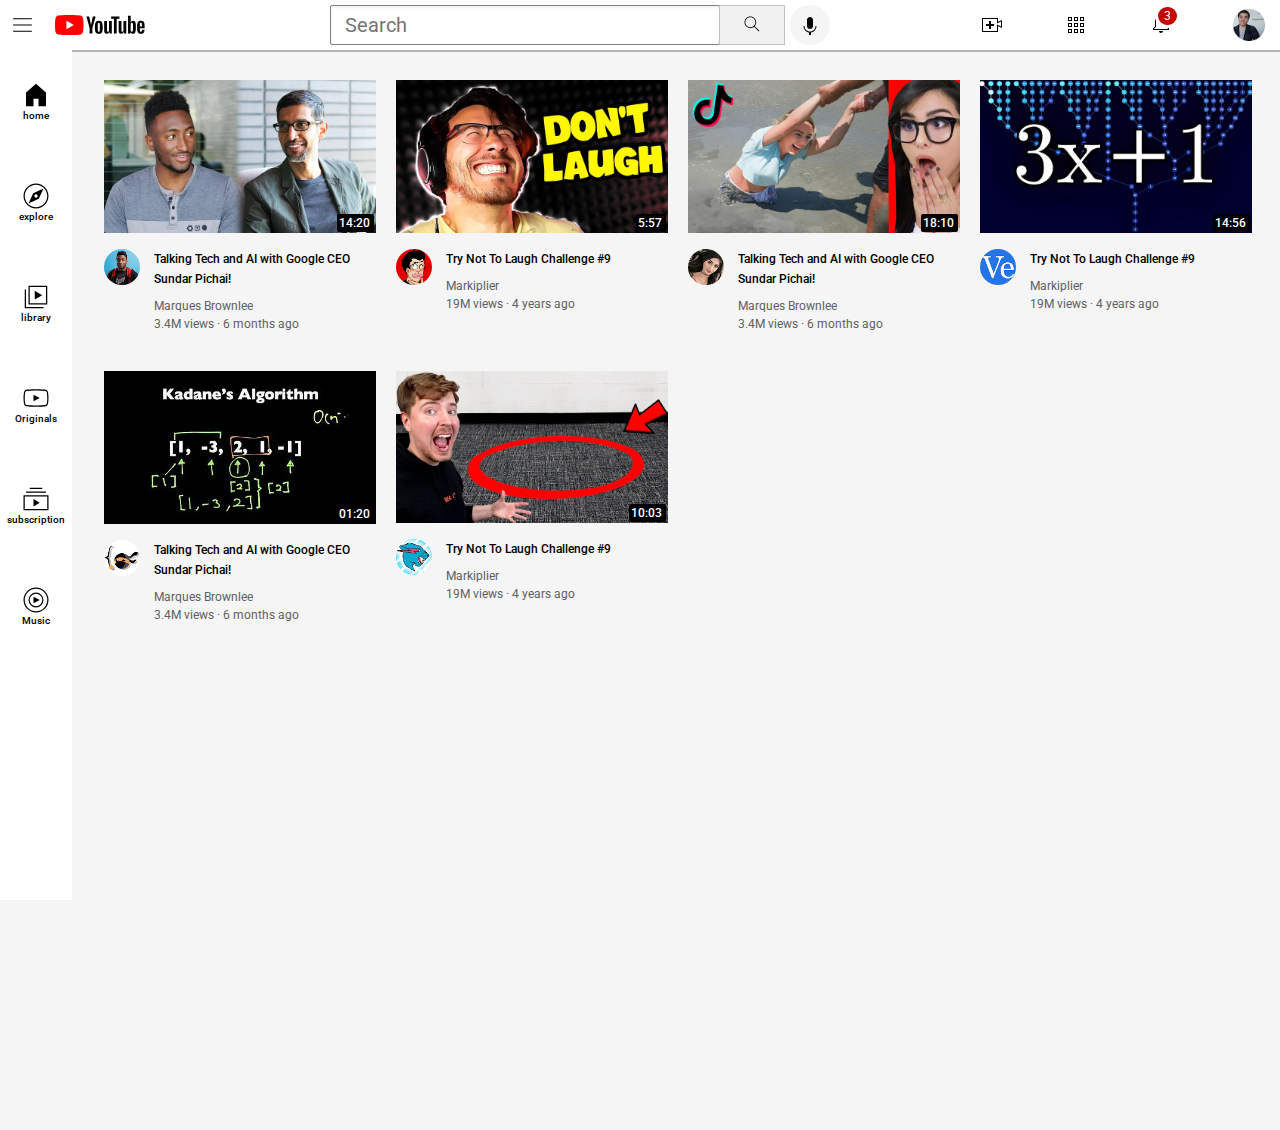
<file: index.html>
<!DOCTYPE html>
<html>

<head>
    <title>YouTube.com Clone</title>

    <link rel="preconnect" href="https://fonts.googleapis.com">
    <link rel="preconnect" href="https://fonts.gstatic.com" crossorigin>
    <link href="https://fonts.googleapis.com/css2?family=Roboto:wght@400;500;700&display=swap" rel="stylesheet">
    <link rel="stylesheet" href="./css/style.css">
    <link rel="stylesheet" href="./css/header.css">
    <link rel="stylesheet" href="./css/sidebar.css">
</head>

<body>

    <!-- HEADER -->

    <div class="header">
        <div class="left-section">
            <img class="menu" src="./icons/hamburger-menu.svg">
            <img class="logo" src="./icons/youtube-logo.svg">
        </div>
        <div class="middle-section">
            <input class="search-bar" type="text" placeholder="Search">
            <button class="search-btn">
                <img src="./icons/search.svg" alt="search" class="search">
            </button>
            <button class="voice-btn">
                <img src="./icons/voice-search-icon.svg" alt="voice search" class="voice">
            </button>
        </div>
        <div class="right-section">
            <img src="./icons/upload.svg" alt="upload" class="upload">
            <img src="./icons/youtube-apps.svg" alt="Apps" class="apps">
            <div class="notification-icon-container">
                <img src="./icons/notifications.svg" alt="notification" class="notification">
                <div class="number-notification">3</div>
            </div>
            <img src="./icons/my-channel.jpeg" alt="channel-name" class="channel-logo">

        </div>
    </div>

    <!-- SIDEBAR MENU -->

    <div class="sidebar">
        <div class="sidebar-link">
            <img src="./sidebar/home.svg" alt="" class="home">
            <div class="home-content">home</div>
        </div>
        <div class="sidebar-link">
            <img src="./sidebar/explore.svg" alt="" class="explore">
            <div class="explore-content">explore</div>
        </div>
        <div class="sidebar-link">
            <img src="./sidebar/library.svg" alt="" class="library">
            <div class="library-content">library</div>
        </div>
        <div class="sidebar-link">
            <img src="./sidebar/originals.svg" alt="" class="originals">
            <div class="originals-content">Originals</div>
        </div>
        <div class="sidebar-link">
            <img src="./sidebar/subscriptions.svg" alt="" class="subscription">
            <div class="subscription-content">subscription</div>
        </div>
        <div class="sidebar-link">
            <img src="./sidebar/youtube-music.svg" alt="" class="music">
            <div class="music-content">Music</div>
        </div>
    </div>



    <!-- VIDEO BOX -->
    <div class="video-grid">
        <div class="video-preview">
            <div class="thumbnail-row">
                <img class="thumbnail" src="./images/thumbnail-1.webp">
                <div class="video-time">14:20</div>
            </div>
            <div class="video-info-grid">
                <div class="channel-picture">
                    <img class="profile-picture" src="./author/channel-1.jpeg">
                </div>
                <div class="video-info">
                    <p class="video-title">
                        Talking Tech and AI with Google CEO Sundar Pichai!
                    </p>
                    <p class="video-author">
                        Marques Brownlee
                    </p>
                    <p class="video-stats">
                        3.4M views &#183; 6 months ago
                    </p>
                </div>
            </div>
        </div>

        <div class="video-preview">
            <div class="thumbnail-row">
                <div class="video-time">5:57</div>
                <img class="thumbnail" src="./images/thumbnail-2.webp">
            </div>
            <div class="video-info-grid">
                <div class="channel-picture">
                    <img class="profile-picture" src="./author/channel-2.jpeg">
                </div>
                <div class="video-info">
                    <p class="video-title">
                        Try Not To Laugh Challenge #9
                    </p>
                    <p class="video-author">
                        Markiplier
                    </p>
                    <p class="video-stats">
                        19M views &#183; 4 years ago
                    </p>
                </div>
            </div>
        </div>
        <div class="video-preview">
            <div class="thumbnail-row">
                <div class="video-time">18:10</div>
                <img class="thumbnail" src="./images/thumbnail-3.webp">
            </div>
            <div class="video-info-grid">
                <div class="channel-picture">
                    <img class="profile-picture" src="./author/channel-3.jpeg">
                </div>
                <div class="video-info">
                    <p class="video-title">
                        Talking Tech and AI with Google CEO Sundar Pichai!
                    </p>
                    <p class="video-author">
                        Marques Brownlee
                    </p>
                    <p class="video-stats">
                        3.4M views &#183; 6 months ago
                    </p>
                </div>
            </div>
        </div>

        <div class="video-preview">
            <div class="thumbnail-row">
                <div class="video-time">14:56</div>
                <img class="thumbnail" src="./images/thumbnail-4.webp">
            </div>
            <div class="video-info-grid">
                <div class="channel-picture">
                    <img class="profile-picture" src="./author/channel-4.jpeg">
                </div>
                <div class="video-info">
                    <p class="video-title">
                        Try Not To Laugh Challenge #9
                    </p>
                    <p class="video-author">
                        Markiplier
                    </p>
                    <p class="video-stats">
                        19M views &#183; 4 years ago
                    </p>
                </div>
            </div>
        </div>
        <div class="video-preview">
            <div class="thumbnail-row">
                <div class="video-time">01:20</div>
                <img class="thumbnail" src="./images/thumbnail-5.webp">
            </div>
            <div class="video-info-grid">
                <div class="channel-picture">
                    <img class="profile-picture" src="./author/channel-5.jpeg">
                </div>
                <div class="video-info">
                    <p class="video-title">
                        Talking Tech and AI with Google CEO Sundar Pichai!
                    </p>
                    <p class="video-author">
                        Marques Brownlee
                    </p>
                    <p class="video-stats">
                        3.4M views &#183; 6 months ago
                    </p>
                </div>
            </div>
        </div>

        <div class="video-preview">
            <div class="thumbnail-row">
                <div class="video-time">10:03</div>
                <img class="thumbnail" src="./images/thumbnail-6.webp">
            </div>
            <div class="video-info-grid">
                <div class="channel-picture">
                    <img class="profile-picture" src="./author/channel-6.jpeg">
                </div>
                <div class="video-info">
                    <p class="video-title">
                        Try Not To Laugh Challenge #9
                    </p>
                    <p class="video-author">
                        Markiplier
                    </p>
                    <p class="video-stats">
                        19M views &#183; 4 years ago
                    </p>
                </div>
            </div>
        </div>
    </div>
</body>

</html>
</file>
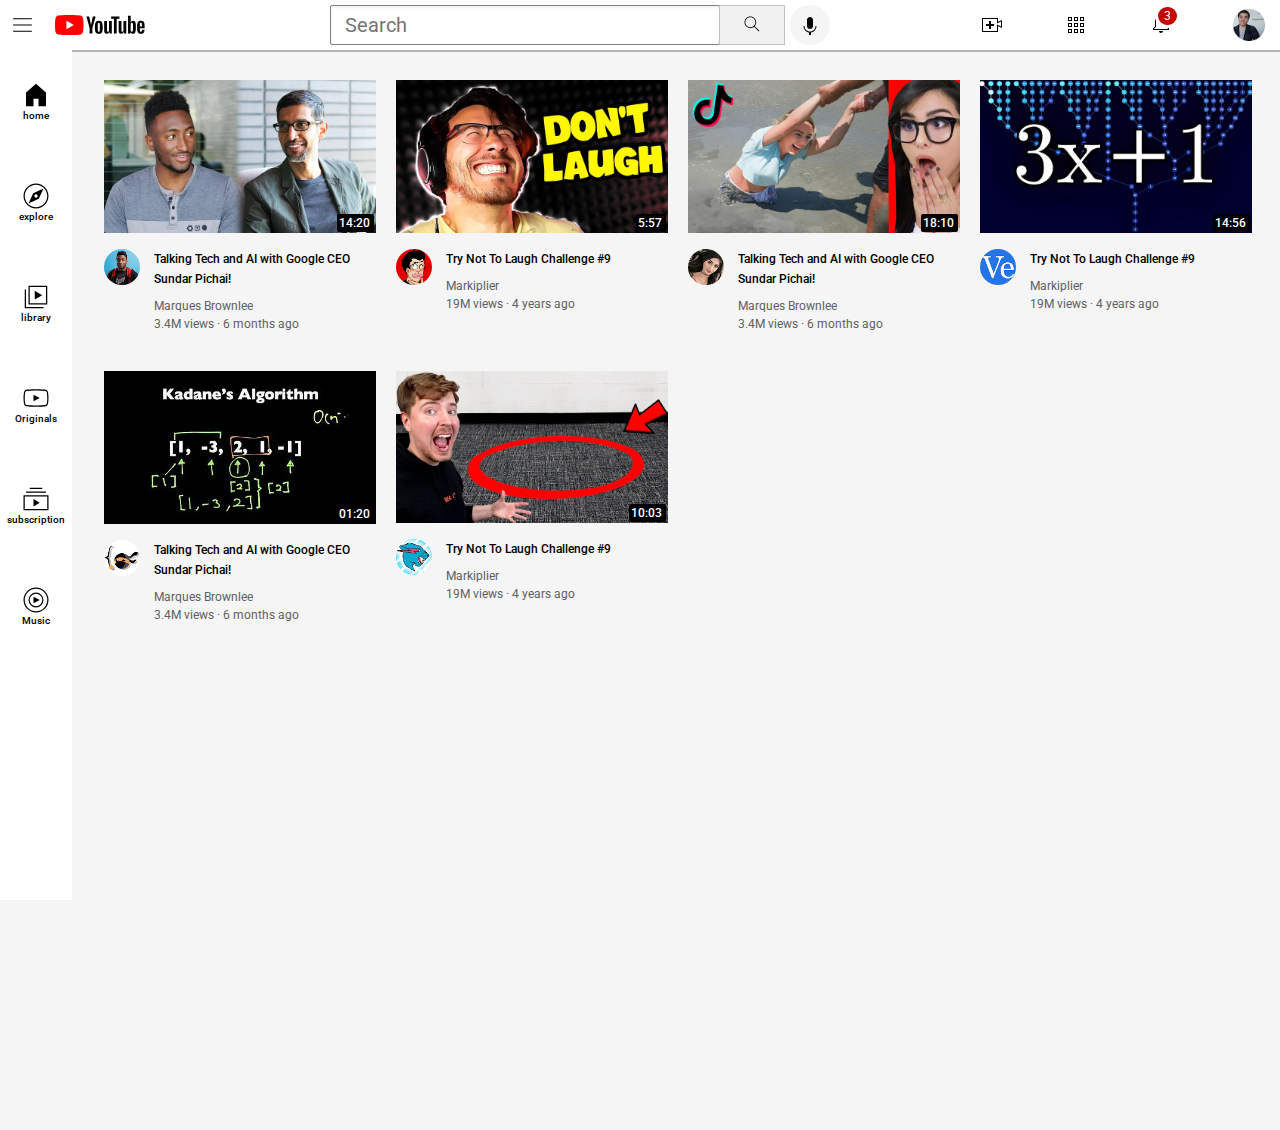
<file: youtube.html>
<!DOCTYPE html>
<html>

<head>
    <title>YouTube.com Clone</title>

    <link rel="preconnect" href="https://fonts.googleapis.com">
    <link rel="preconnect" href="https://fonts.gstatic.com" crossorigin>
    <link href="https://fonts.googleapis.com/css2?family=Roboto:wght@400;500;700&display=swap" rel="stylesheet">
    <link rel="stylesheet" href="\css\style.css">
    <link rel="stylesheet" href="\css\header.css">
    <link rel="stylesheet" href="\css\sidebar.css">
</head>

<body>

    <!-- HEADER -->

    <div class="header">
        <div class="left-section">
            <img class="menu" src="\icons\hamburger-menu.svg">
            <img class="logo" src="\icons\youtube-logo.svg">
        </div>
        <div class="middle-section">
            <input class="search-bar" type="text" placeholder="Search">
            <button class="search-btn">
                <img src="\icons\search.svg" alt="search" class="search">
            </button>
            <button class="voice-btn">
                <img src="\icons\voice-search-icon.svg" alt="voice search" class="voice">
            </button>
        </div>
        <div class="right-section">
            <img src="\icons\upload.svg" alt="upload" class="upload">
            <img src="\icons\youtube-apps.svg" alt="Apps" class="apps">
            <div class="notification-icon-container">
                <img src="\icons\notifications.svg" alt="notification" class="notification">
                <div class="number-notification">3</div>
            </div>
            <img src="\icons\my-channel.jpeg" alt="channel-name" class="channel-logo">

        </div>
    </div>

    <!-- SIDEBAR MENU -->

    <div class="sidebar">
        <div class="sidebar-link">
            <img src="\sidebar\home.svg" alt="" class="home">
            <div class="home-content">home</div>
        </div>
        <div class="sidebar-link">
            <img src="\sidebar\explore.svg" alt="" class="explore">
            <div class="explore-content">explore</div>
        </div>
        <div class="sidebar-link">
            <img src="\sidebar\library.svg" alt="" class="library">
            <div class="library-content">library</div>
        </div>
        <div class="sidebar-link">
            <img src="\sidebar\originals.svg" alt="" class="originals">
            <div class="originals-content">Originals</div>
        </div>
        <div class="sidebar-link">
            <img src="\sidebar\subscriptions.svg" alt="" class="subscription">
            <div class="subscription-content">subscription</div>
        </div>
        <div class="sidebar-link">
            <img src="\sidebar\youtube-music.svg" alt="" class="music">
            <div class="music-content">Music</div>
        </div>
    </div>



    <!-- VIDEO BOX -->
    <div class="video-grid">
        <div class="video-preview">
            <div class="thumbnail-row">
                <img class="thumbnail" src="/images/thumbnail-1.webp">
                <div class="video-time">14:20</div>
            </div>
            <div class="video-info-grid">
                <div class="channel-picture">
                    <img class="profile-picture" src="/author/channel-1.jpeg">
                </div>
                <div class="video-info">
                    <p class="video-title">
                        Talking Tech and AI with Google CEO Sundar Pichai!
                    </p>
                    <p class="video-author">
                        Marques Brownlee
                    </p>
                    <p class="video-stats">
                        3.4M views &#183; 6 months ago
                    </p>
                </div>
            </div>
        </div>

        <div class="video-preview">
            <div class="thumbnail-row">
                <div class="video-time">5:57</div>
                <img class="thumbnail" src="/images/thumbnail-2.webp">
            </div>
            <div class="video-info-grid">
                <div class="channel-picture">
                    <img class="profile-picture" src="/author/channel-2.jpeg">
                </div>
                <div class="video-info">
                    <p class="video-title">
                        Try Not To Laugh Challenge #9
                    </p>
                    <p class="video-author">
                        Markiplier
                    </p>
                    <p class="video-stats">
                        19M views &#183; 4 years ago
                    </p>
                </div>
            </div>
        </div>
        <div class="video-preview">
            <div class="thumbnail-row">
                <div class="video-time">18:10</div>
                <img class="thumbnail" src="/images/thumbnail-3.webp">
            </div>
            <div class="video-info-grid">
                <div class="channel-picture">
                    <img class="profile-picture" src="/author/channel-3.jpeg">
                </div>
                <div class="video-info">
                    <p class="video-title">
                        Talking Tech and AI with Google CEO Sundar Pichai!
                    </p>
                    <p class="video-author">
                        Marques Brownlee
                    </p>
                    <p class="video-stats">
                        3.4M views &#183; 6 months ago
                    </p>
                </div>
            </div>
        </div>

        <div class="video-preview">
            <div class="thumbnail-row">
                <div class="video-time">14:56</div>
                <img class="thumbnail" src="/images/thumbnail-4.webp">
            </div>
            <div class="video-info-grid">
                <div class="channel-picture">
                    <img class="profile-picture" src="/author/channel-4.jpeg">
                </div>
                <div class="video-info">
                    <p class="video-title">
                        Try Not To Laugh Challenge #9
                    </p>
                    <p class="video-author">
                        Markiplier
                    </p>
                    <p class="video-stats">
                        19M views &#183; 4 years ago
                    </p>
                </div>
            </div>
        </div>
        <div class="video-preview">
            <div class="thumbnail-row">
                <div class="video-time">01:20</div>
                <img class="thumbnail" src="/images/thumbnail-5.webp">
            </div>
            <div class="video-info-grid">
                <div class="channel-picture">
                    <img class="profile-picture" src="/author/channel-5.jpeg">
                </div>
                <div class="video-info">
                    <p class="video-title">
                        Talking Tech and AI with Google CEO Sundar Pichai!
                    </p>
                    <p class="video-author">
                        Marques Brownlee
                    </p>
                    <p class="video-stats">
                        3.4M views &#183; 6 months ago
                    </p>
                </div>
            </div>
        </div>

        <div class="video-preview">
            <div class="thumbnail-row">
                <div class="video-time">10:03</div>
                <img class="thumbnail" src="/images/thumbnail-6.webp">
            </div>
            <div class="video-info-grid">
                <div class="channel-picture">
                    <img class="profile-picture" src="/author/channel-6.jpeg">
                </div>
                <div class="video-info">
                    <p class="video-title">
                        Try Not To Laugh Challenge #9
                    </p>
                    <p class="video-author">
                        Markiplier
                    </p>
                    <p class="video-stats">
                        19M views &#183; 4 years ago
                    </p>
                </div>
            </div>
        </div>
    </div>
</body>

</html>
</file>
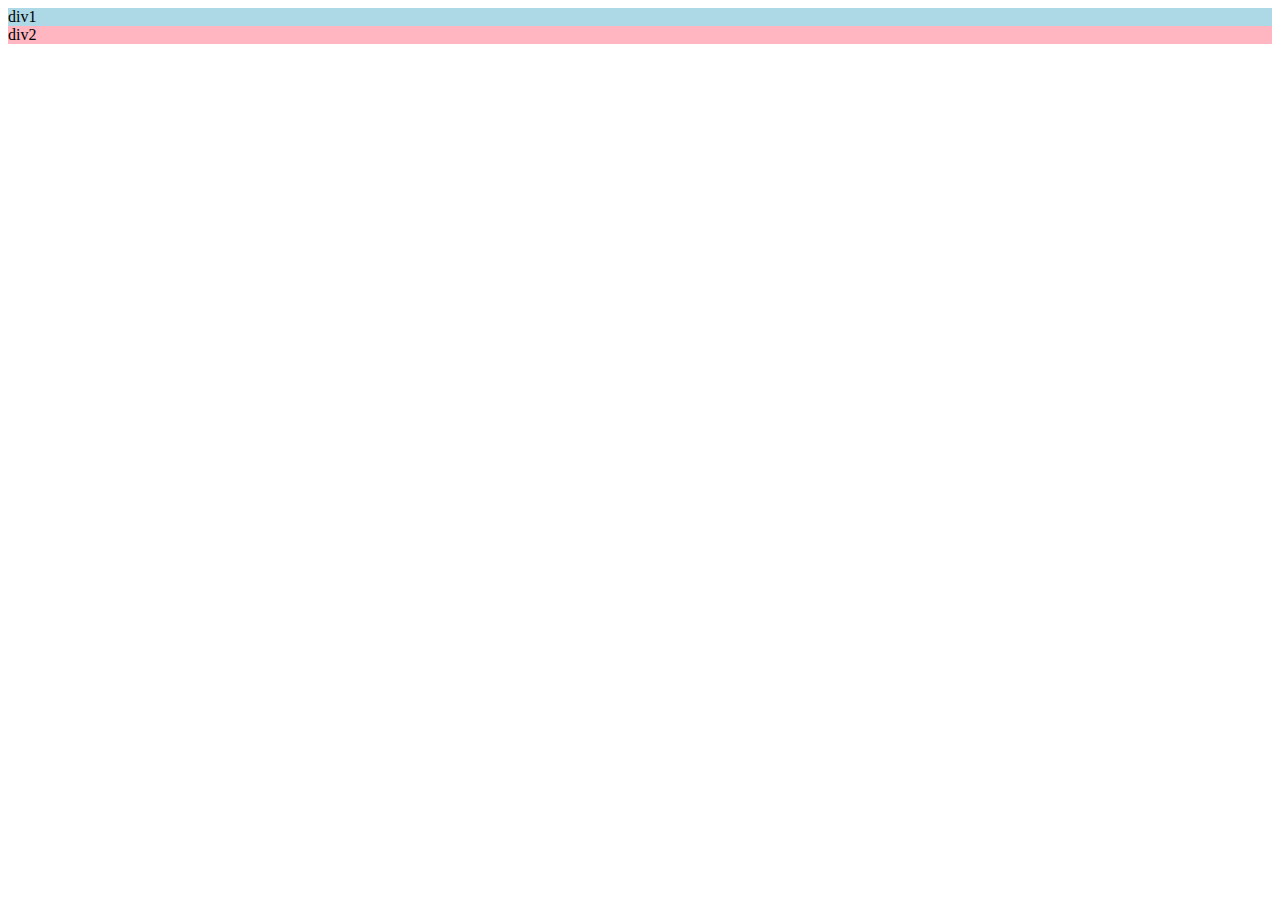
<file: author/grid.com.html>
<!-- saved from url=(0036)http://127.0.0.1:5500/html/grid.html -->
<html lang="en"><link type="text/css" rel="stylesheet" id="dark-mode-custom-link"><link type="text/css" rel="stylesheet" id="dark-mode-general-link"><style lang="en" type="text/css" id="dark-mode-custom-style"></style><style lang="en" type="text/css" id="dark-mode-native-style"></style><head><meta http-equiv="Content-Type" content="text/html; charset=UTF-8"><style data-merge-styles="true"></style>
    
    <meta http-equiv="X-UA-Compatible" content="IE=edge">
    <meta name="viewport" content="width=device-width, initial-scale=1.0">
    <title>grid.com</title>
</head>

<body data-new-gr-c-s-check-loaded="14.1056.0" data-gr-ext-installed="">
    <div style="background-color: lightblue;">
        div1
    </div>
    <div style="background-color: lightpink;">
        div2
    </div>
<!-- Code injected by live-server -->
<script type="text/javascript">
	// <![CDATA[  <-- For SVG support
	if ('WebSocket' in window) {
		(function () {
			function refreshCSS() {
				var sheets = [].slice.call(document.getElementsByTagName("link"));
				var head = document.getElementsByTagName("head")[0];
				for (var i = 0; i < sheets.length; ++i) {
					var elem = sheets[i];
					var parent = elem.parentElement || head;
					parent.removeChild(elem);
					var rel = elem.rel;
					if (elem.href && typeof rel != "string" || rel.length == 0 || rel.toLowerCase() == "stylesheet") {
						var url = elem.href.replace(/(&|\?)_cacheOverride=\d+/, '');
						elem.href = url + (url.indexOf('?') >= 0 ? '&' : '?') + '_cacheOverride=' + (new Date().valueOf());
					}
					parent.appendChild(elem);
				}
			}
			var protocol = window.location.protocol === 'http:' ? 'ws://' : 'wss://';
			var address = protocol + window.location.host + window.location.pathname + '/ws';
			var socket = new WebSocket(address);
			socket.onmessage = function (msg) {
				if (msg.data == 'reload') window.location.reload();
				else if (msg.data == 'refreshcss') refreshCSS();
			};
			if (sessionStorage && !sessionStorage.getItem('IsThisFirstTime_Log_From_LiveServer')) {
				console.log('Live reload enabled.');
				sessionStorage.setItem('IsThisFirstTime_Log_From_LiveServer', true);
			}
		})();
	}
	else {
		console.error('Upgrade your browser. This Browser is NOT supported WebSocket for Live-Reloading.');
	}
	// ]]>
</script>

</body><grammarly-desktop-integration data-grammarly-shadow-root="true"></grammarly-desktop-integration><editor-card style="position:absolute;top:0px;left:0px;z-index:auto;display: block !important"><div dir="ltr" style="all: initial;"><div style="color: initial; font: initial; font-feature-settings: initial; font-kerning: initial; font-optical-sizing: initial; font-synthesis: initial; font-variation-settings: initial; forced-color-adjust: initial; text-orientation: initial; text-rendering: initial; -webkit-font-smoothing: initial; -webkit-locale: initial; -webkit-text-orientation: initial; -webkit-writing-mode: initial; writing-mode: initial; zoom: initial; accent-color: initial; place-content: initial; place-items: initial; place-self: initial; alignment-baseline: initial; animation: initial; app-region: initial; appearance: initial; aspect-ratio: initial; backdrop-filter: initial; backface-visibility: initial; background: initial; background-blend-mode: initial; baseline-shift: initial; block-size: initial; border-block: initial; border: initial; border-radius: initial; border-collapse: initial; border-end-end-radius: initial; border-end-start-radius: initial; border-inline: initial; border-start-end-radius: initial; border-start-start-radius: initial; inset: initial; box-shadow: initial; box-sizing: initial; break-after: initial; break-before: initial; break-inside: initial; buffered-rendering: initial; caption-side: initial; caret-color: initial; clear: initial; clip: initial; clip-path: initial; clip-rule: initial; color-interpolation: initial; color-interpolation-filters: initial; color-rendering: initial; color-scheme: initial; columns: initial; column-fill: initial; gap: initial; column-rule: initial; column-span: initial; contain: initial; contain-intrinsic-block-size: initial; contain-intrinsic-size: initial; contain-intrinsic-inline-size: initial; content: initial; content-visibility: initial; counter-increment: initial; counter-reset: initial; counter-set: initial; cursor: initial; cx: initial; cy: initial; d: initial; display: initial; dominant-baseline: initial; empty-cells: initial; fill: initial; fill-opacity: initial; fill-rule: initial; filter: initial; flex: initial; flex-flow: initial; float: initial; flood-color: initial; flood-opacity: initial; grid: initial; grid-area: initial; height: initial; hyphens: initial; image-orientation: initial; image-rendering: initial; inline-size: initial; inset-block: initial; inset-inline: initial; isolation: initial; letter-spacing: initial; lighting-color: initial; line-break: initial; list-style: initial; margin-block: initial; margin: initial; margin-inline: initial; marker: initial; mask: initial; mask-type: initial; max-block-size: initial; max-height: initial; max-inline-size: initial; max-width: initial; min-block-size: initial; min-height: initial; min-inline-size: initial; min-width: initial; mix-blend-mode: initial; object-fit: initial; object-position: initial; offset: initial; opacity: initial; order: initial; origin-trial-test-property: initial; orphans: initial; outline: initial; outline-offset: initial; overflow-anchor: initial; overflow-clip-margin: initial; overflow-wrap: initial; overflow: initial; overscroll-behavior-block: initial; overscroll-behavior-inline: initial; overscroll-behavior: initial; padding-block: initial; padding: initial; padding-inline: initial; page: initial; page-orientation: initial; paint-order: initial; perspective: initial; perspective-origin: initial; pointer-events: initial; position: absolute; quotes: initial; r: initial; resize: initial; ruby-position: initial; rx: initial; ry: initial; scroll-behavior: initial; scroll-margin-block: initial; scroll-margin: initial; scroll-margin-inline: initial; scroll-padding-block: initial; scroll-padding: initial; scroll-padding-inline: initial; scroll-snap-align: initial; scroll-snap-stop: initial; scroll-snap-type: initial; scrollbar-gutter: initial; shape-image-threshold: initial; shape-margin: initial; shape-outside: initial; shape-rendering: initial; size: initial; speak: initial; stop-color: initial; stop-opacity: initial; stroke: initial; stroke-dasharray: initial; stroke-dashoffset: initial; stroke-linecap: initial; stroke-linejoin: initial; stroke-miterlimit: initial; stroke-opacity: initial; stroke-width: initial; tab-size: initial; table-layout: initial; text-align: initial; text-align-last: initial; text-anchor: initial; text-combine-upright: initial; text-decoration: initial; text-decoration-skip-ink: initial; text-emphasis: initial; text-emphasis-position: initial; text-indent: initial; text-overflow: initial; text-shadow: initial; text-size-adjust: initial; text-transform: initial; text-underline-offset: initial; text-underline-position: initial; touch-action: initial; transform: initial; transform-box: initial; transform-origin: initial; transform-style: initial; transition: initial; user-select: initial; vector-effect: initial; vertical-align: initial; visibility: initial; border-spacing: initial; -webkit-border-image: initial; -webkit-box-align: initial; -webkit-box-decoration-break: initial; -webkit-box-direction: initial; -webkit-box-flex: initial; -webkit-box-ordinal-group: initial; -webkit-box-orient: initial; -webkit-box-pack: initial; -webkit-box-reflect: initial; -webkit-highlight: initial; -webkit-hyphenate-character: initial; -webkit-line-break: initial; -webkit-line-clamp: initial; -webkit-mask-box-image: initial; -webkit-mask: initial; -webkit-mask-composite: initial; -webkit-perspective-origin-x: initial; -webkit-perspective-origin-y: initial; -webkit-print-color-adjust: initial; -webkit-rtl-ordering: initial; -webkit-ruby-position: initial; -webkit-tap-highlight-color: initial; -webkit-text-combine: initial; -webkit-text-decorations-in-effect: initial; -webkit-text-fill-color: initial; -webkit-text-security: initial; -webkit-text-stroke: initial; -webkit-transform-origin-x: initial; -webkit-transform-origin-y: initial; -webkit-transform-origin-z: initial; -webkit-user-drag: initial; -webkit-user-modify: initial; white-space: initial; widows: initial; width: initial; will-change: initial; word-break: initial; word-spacing: initial; x: initial; y: initial; z-index: 2147483647;"><link rel="stylesheet" href="chrome-extension://gpaiobkfhnonedkhhfjpmhdalgeoebfa/fonts/fabric-icons.css"><div style="all: initial;"></div></div></div></editor-card></html>
</file>
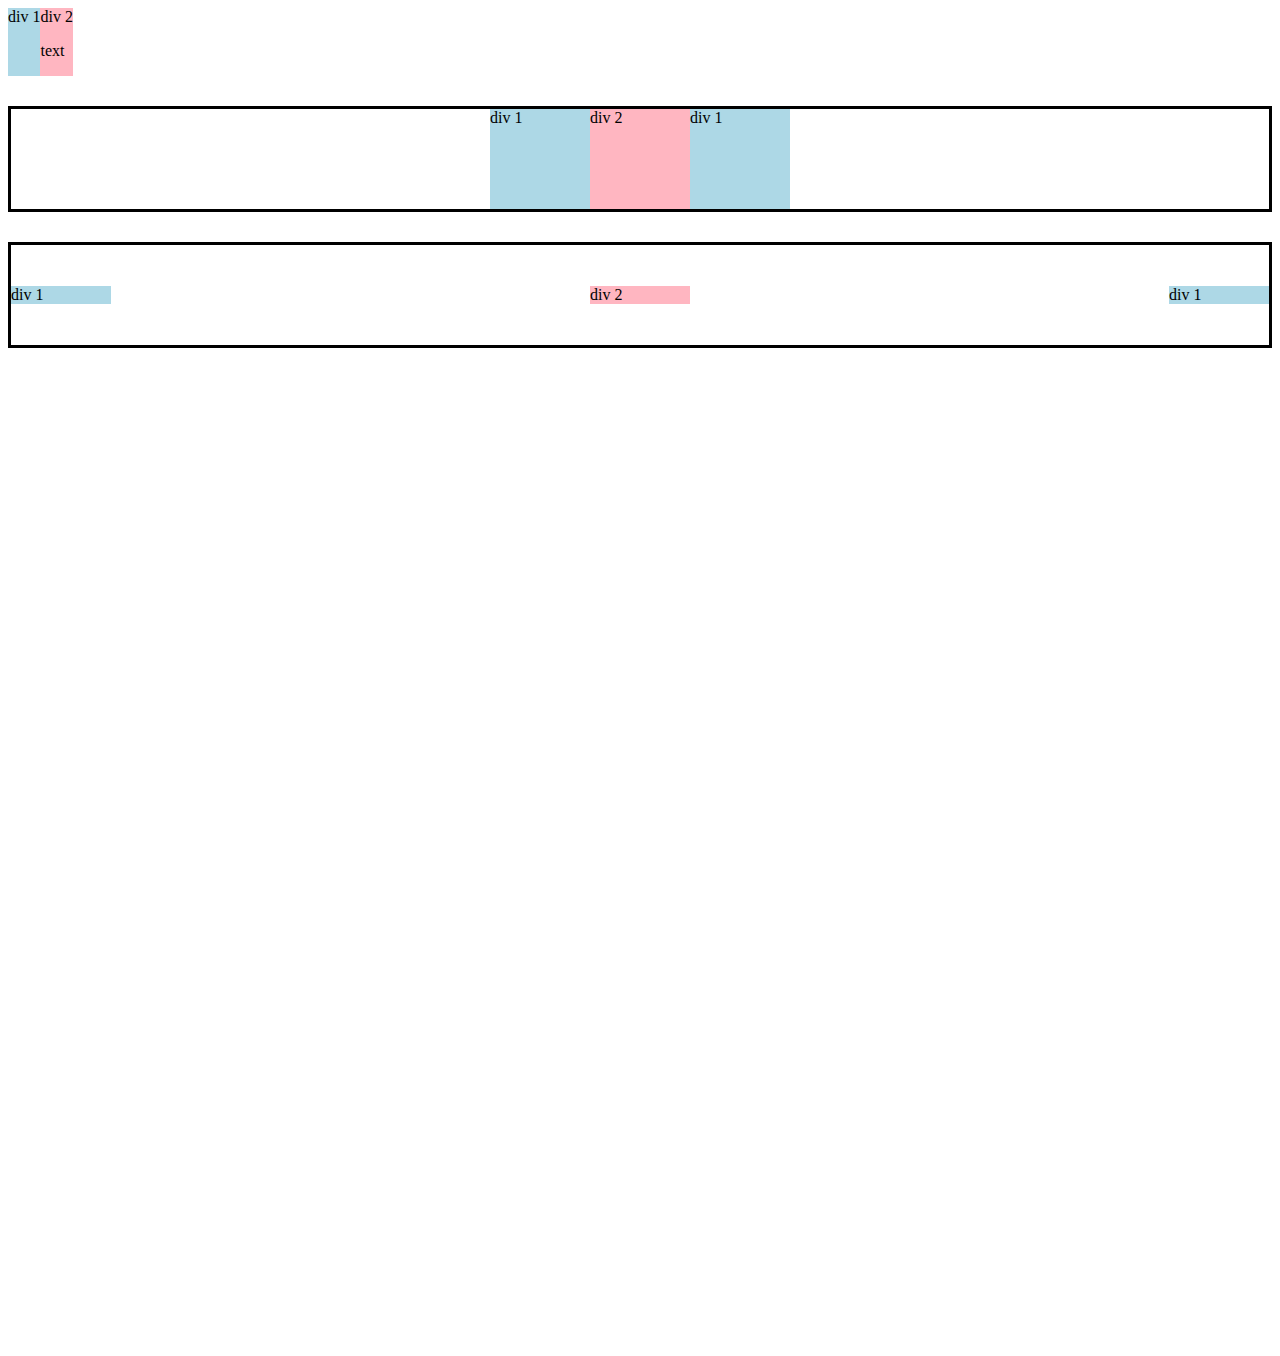
<file: html/flexbox.html>
<html lang="en">

<head>
    <meta charset="UTF-8">
    <meta http-equiv="X-UA-Compatible" content="IE=edge">
    <meta name="viewport" content="width=device-width, initial-scale=1.0">
    <title>Flexbox</title>
</head>

<body style="padding-bottom: 1000px;">
    <div style="
        display: flex;
        flex-direction: row;
    ">
        <div style="background-color: lightblue;">div 1</div>
        <div style="background-color: lightpink;">div 2
            <p>text</p>
        </div>
    </div>

    <div style="
        display: flex;
        flex-direction: row;
        margin-top: 30px;
        border-style: solid;
        height: 100px;
        justify-content: center;
    ">
        <div style="
            background-color: lightblue;
            width:100px;
        ">div 1</div>
        <div style="
            background-color: lightpink;
            width:100px;
        ">div 2
        </div>
        <div style="
            background-color: lightblue;
            width:100px;
        ">div 1</div>
    </div>
    <div style="
        display: flex;
        flex-direction: row;
        margin-top: 30px;
        border-style: solid;
        height: 100px;
        justify-content: space-between;
        align-items: center;

    ">
        <div style="
            background-color: lightblue;
            width:100px;
        ">div 1</div>
        <div style="
            background-color: lightpink;
            width:100px;
        ">div 2
        </div>
        <div style="
            background-color: lightblue;
            width:100px;
        ">div 1</div>
    </div>
</body>

</html>
</file>
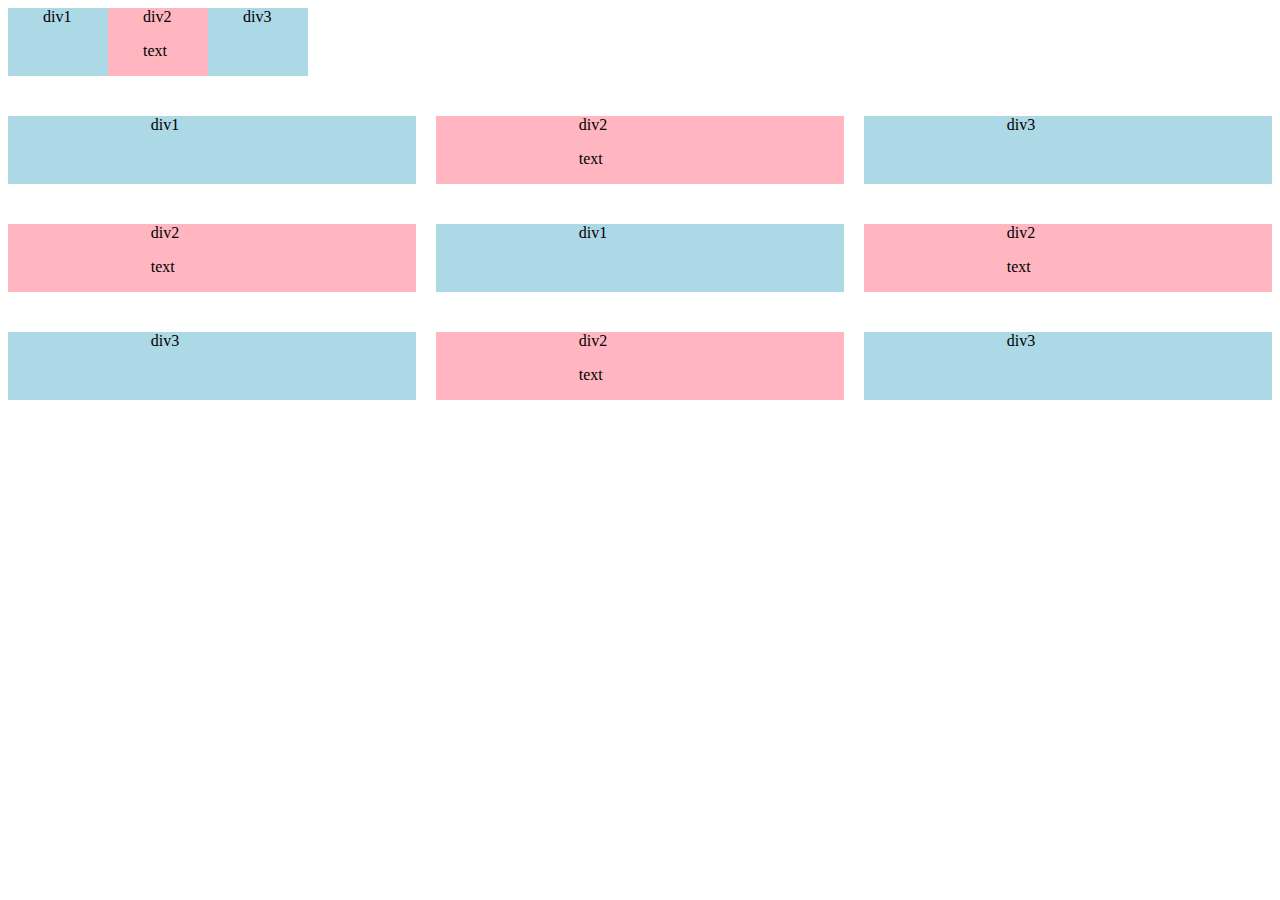
<file: html/grid.html>
<html lang="en">

<head>
    <meta charset="UTF-8">
    <meta http-equiv="X-UA-Compatible" content="IE=edge">
    <meta name="viewport" content="width=device-width, initial-scale=1.0">
    <title>grid.com</title>
</head>

<body>
    <div style="
        display: grid;
        grid-template-columns: 100px 100px 100px;
    ">
        <div style="background-color: lightblue;
        padding-left:35% ;">
            div1
        </div>
        <div style="background-color: lightpink;
         padding-left:35%">
            div2
            <p>text</p>
        </div>
        <div style="background-color: lightblue;
        padding-left:35% ;">
            div3
        </div>
    </div>
    <div style="
        display: grid;
        grid-template-columns: 1fr 1fr 1fr;
        margin-top: 40px;
        margin-bottom: 40px;
        column-gap : 20px;
        row-gap: 40px;
    ">
        <div style="background-color: lightblue;
        padding-left:35% ;">
            div1
        </div>
        <div style="background-color: lightpink;
         padding-left:35%">
            div2
            <p>text</p>
        </div>
        <div style="background-color: lightblue;
        padding-left:35% ;">
            div3
        </div>
        <div style="background-color: lightpink;
        padding-left:35%
        ">
            div2
            <p>text</p>
        </div>
        <div style="background-color: lightblue;
        padding-left:35% ;">
            div1
        </div>
        <div style="background-color: lightpink;
         padding-left:35%">
            div2
            <p>text</p>
        </div>
        <div style="background-color: lightblue;
        padding-left:35% ;">
            div3
        </div>
        <div style="background-color: lightpink;
        padding-left:35%
        ">
            div2
            <p>text</p>
        </div>
        <div style="background-color: lightblue;
        padding-left:35% ;">
            div3
        </div>
    </div>
</body>

</html>
</file>
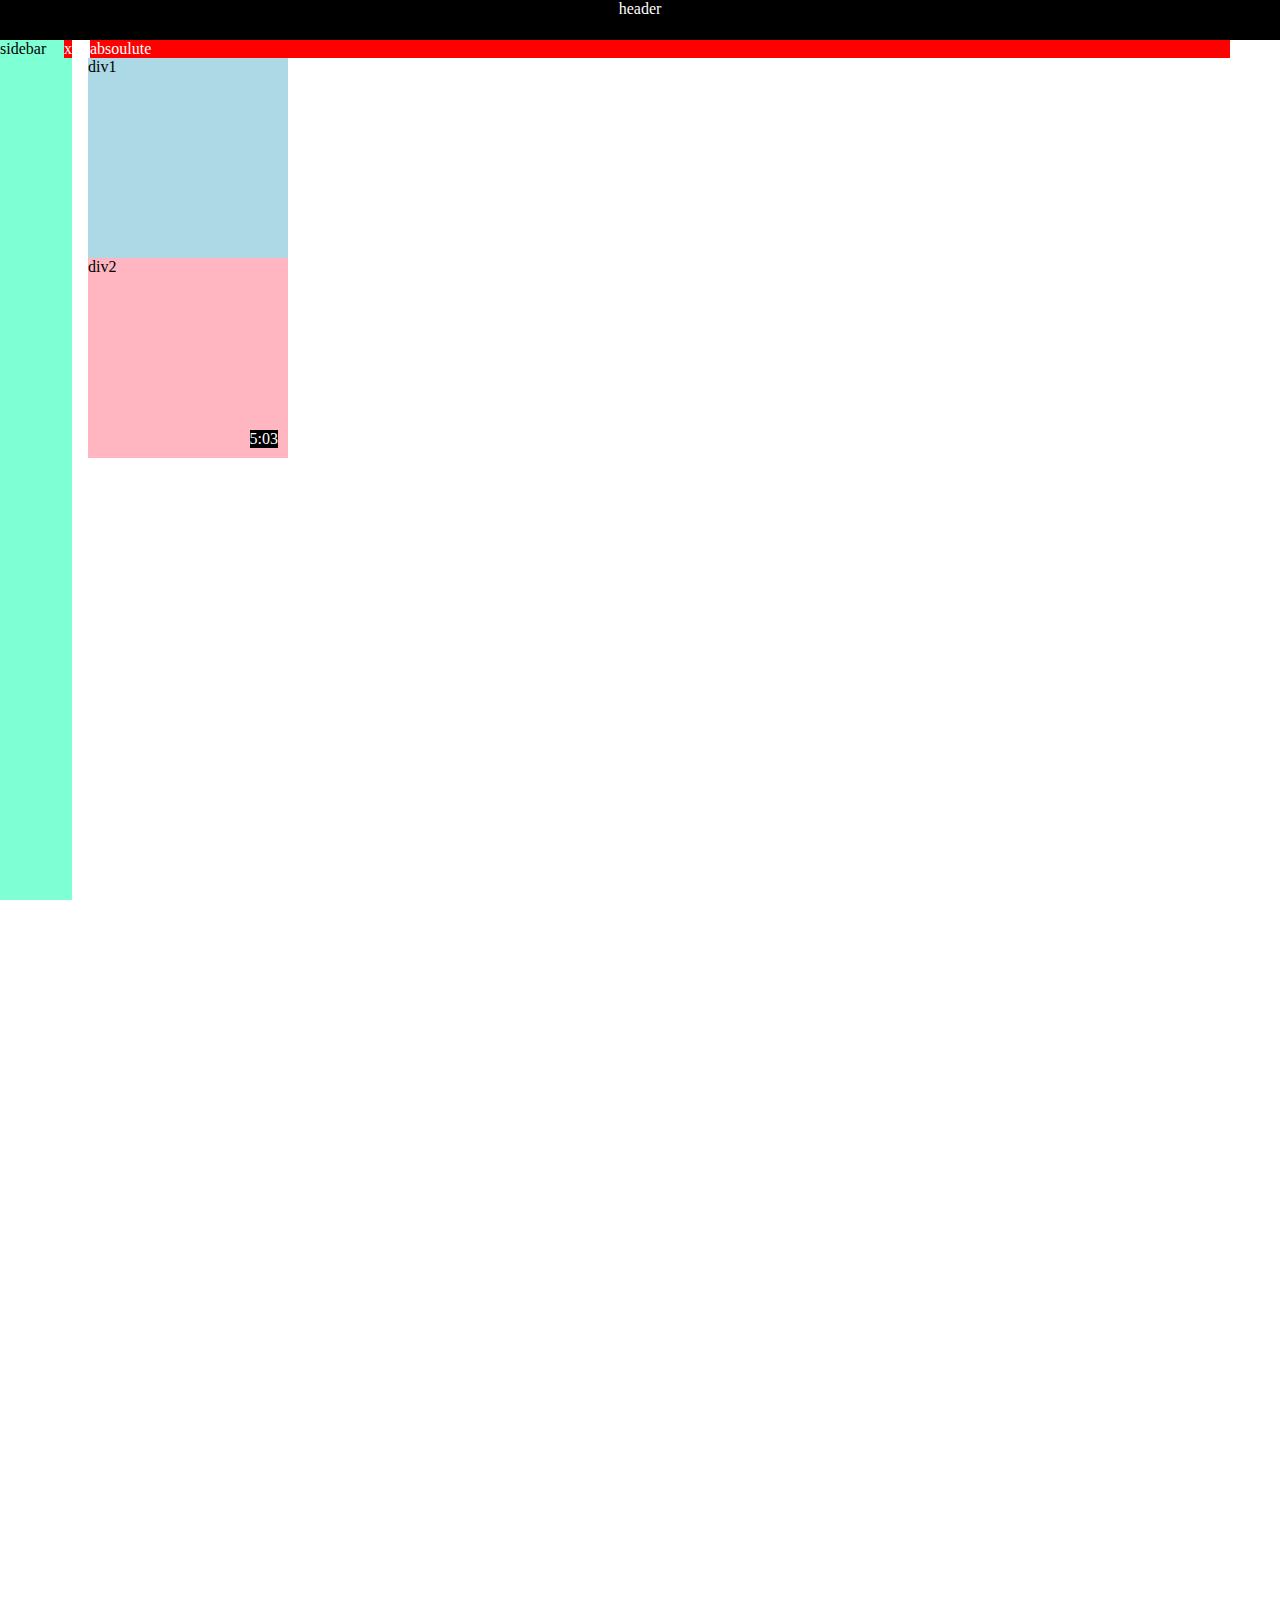
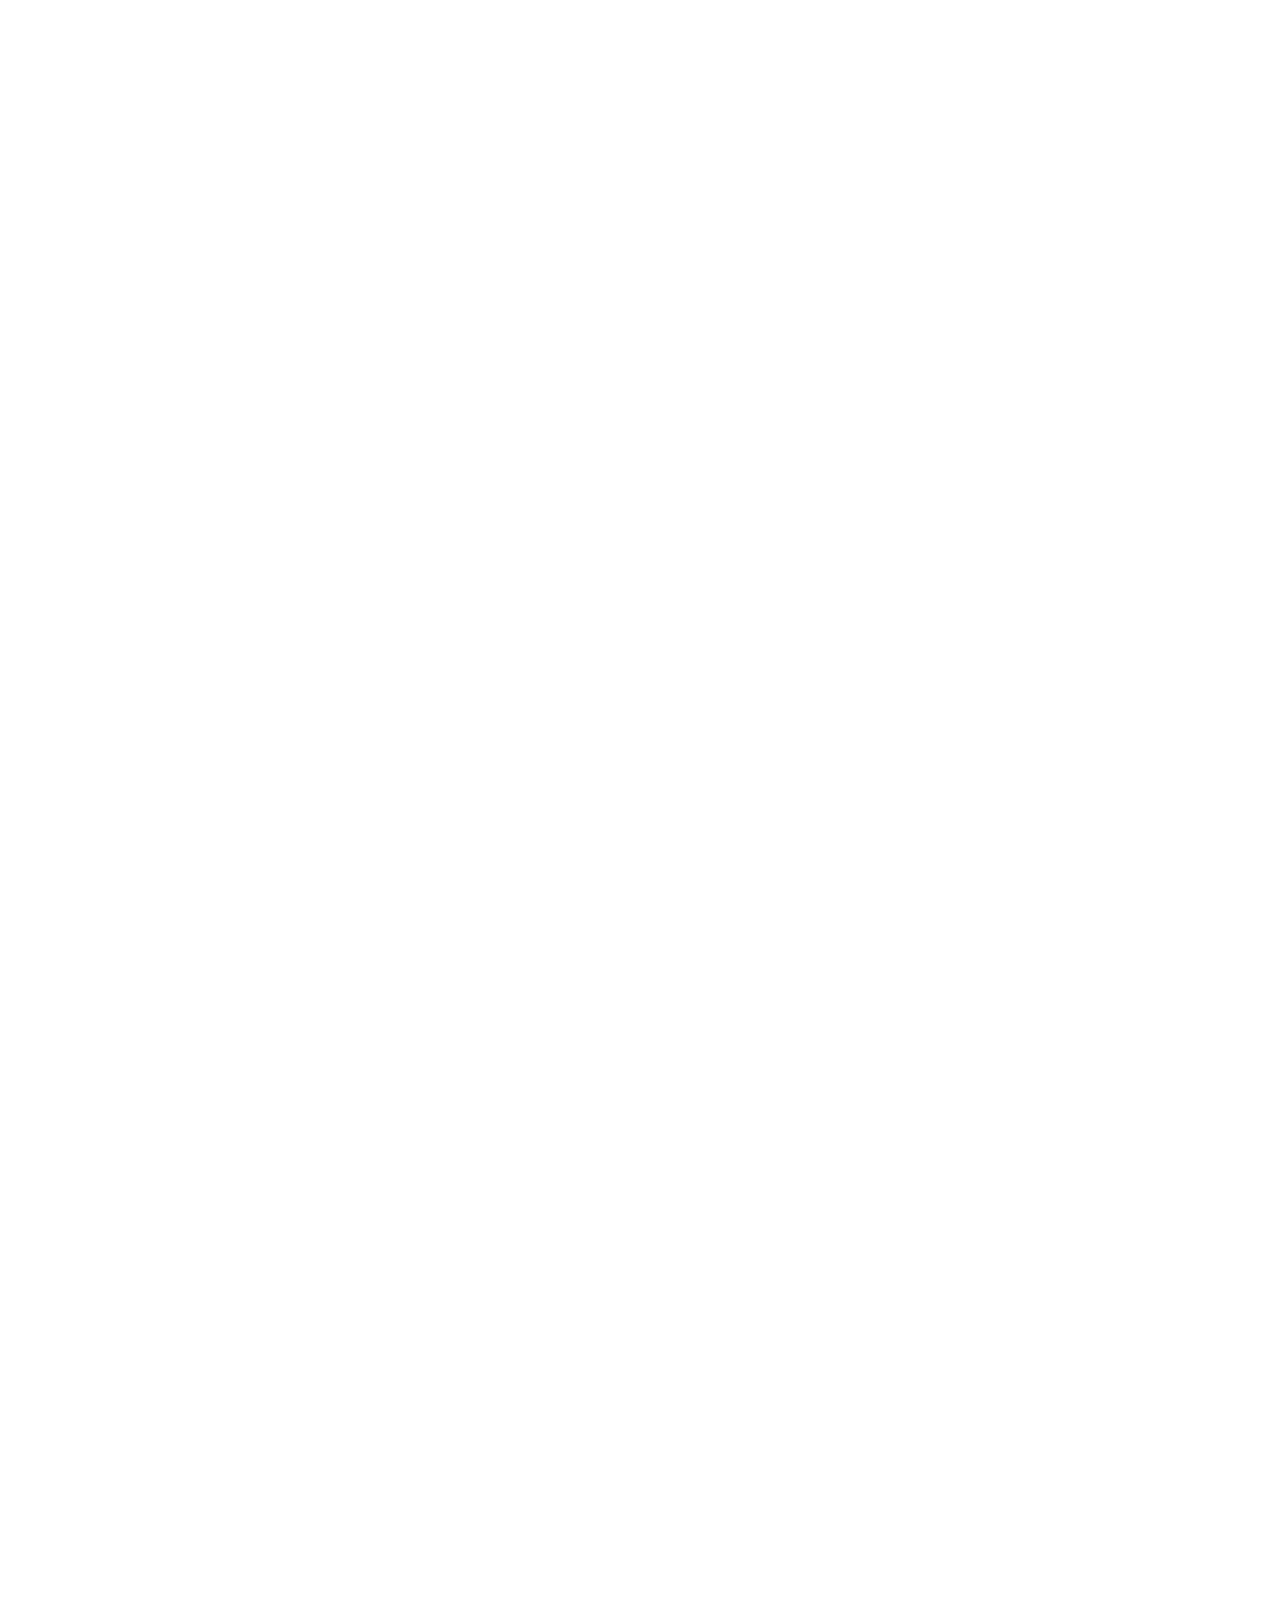
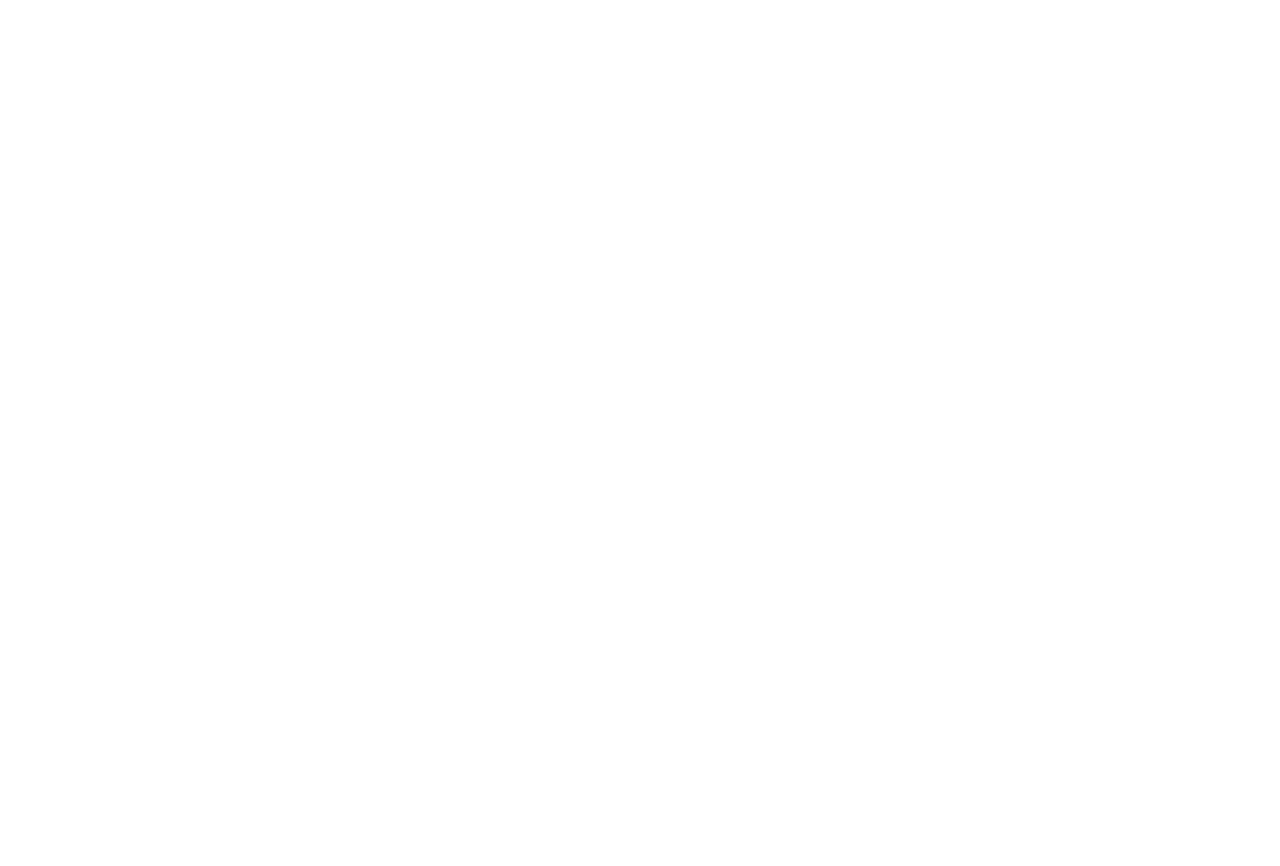
<file: html/position.html>
<html lang="en">

<head>
    <meta charset="UTF-8">
    <meta http-equiv="X-UA-Compatible" content="IE=edge">
    <meta name="viewport" content="width=device-width, initial-scale=1.0">
    <title>position</title>
</head>

<body style="
    height: 4000px;
    padding-top:50px;
    padding-left: 80px;
">
    <div style="
    background-color: black;
    color: white;
    text-align: center;
    position: fixed;
    top: 0px ;
    left: 0px;
    right: 0px;
    height: 40px;
    z-index: 1;
    ">
        header
    </div>

    <div class="sidebar" style="
        background-color:aquamarine;
        position: fixed;
        left: 0;
        bottom: 0;
        top: 40px;
        width: 72px;
    ">
        sidebar
        <div style="
            position: absolute;
            background-color: red;
            color: white;
            right: 0;
            top: 0;
        ">
            x
        </div>
    </div>
    <div style="
        position: absolute;
        background-color: red;
        color: white;
        left: 90px;
        right: 50px;
        top: 40px;
        z-index: 0;

    ">absoulute</div>

    <div style="
        background-color: lightblue;
        height: 200px;
        width: 200px;
        position: static;
    ">
        div1
    </div>
    <div style=" background-color: lightpink;
        height: 200px;
        width: 200px;
        position: relative
        ;">
        div2
        <div style="
            position: absolute;
            background-color: rgb(0, 0, 0);
            color: white;
            right: 10px;
            bottom: 10px;
        ">5:03</div>
    </div>
</body>

</html>
</file>
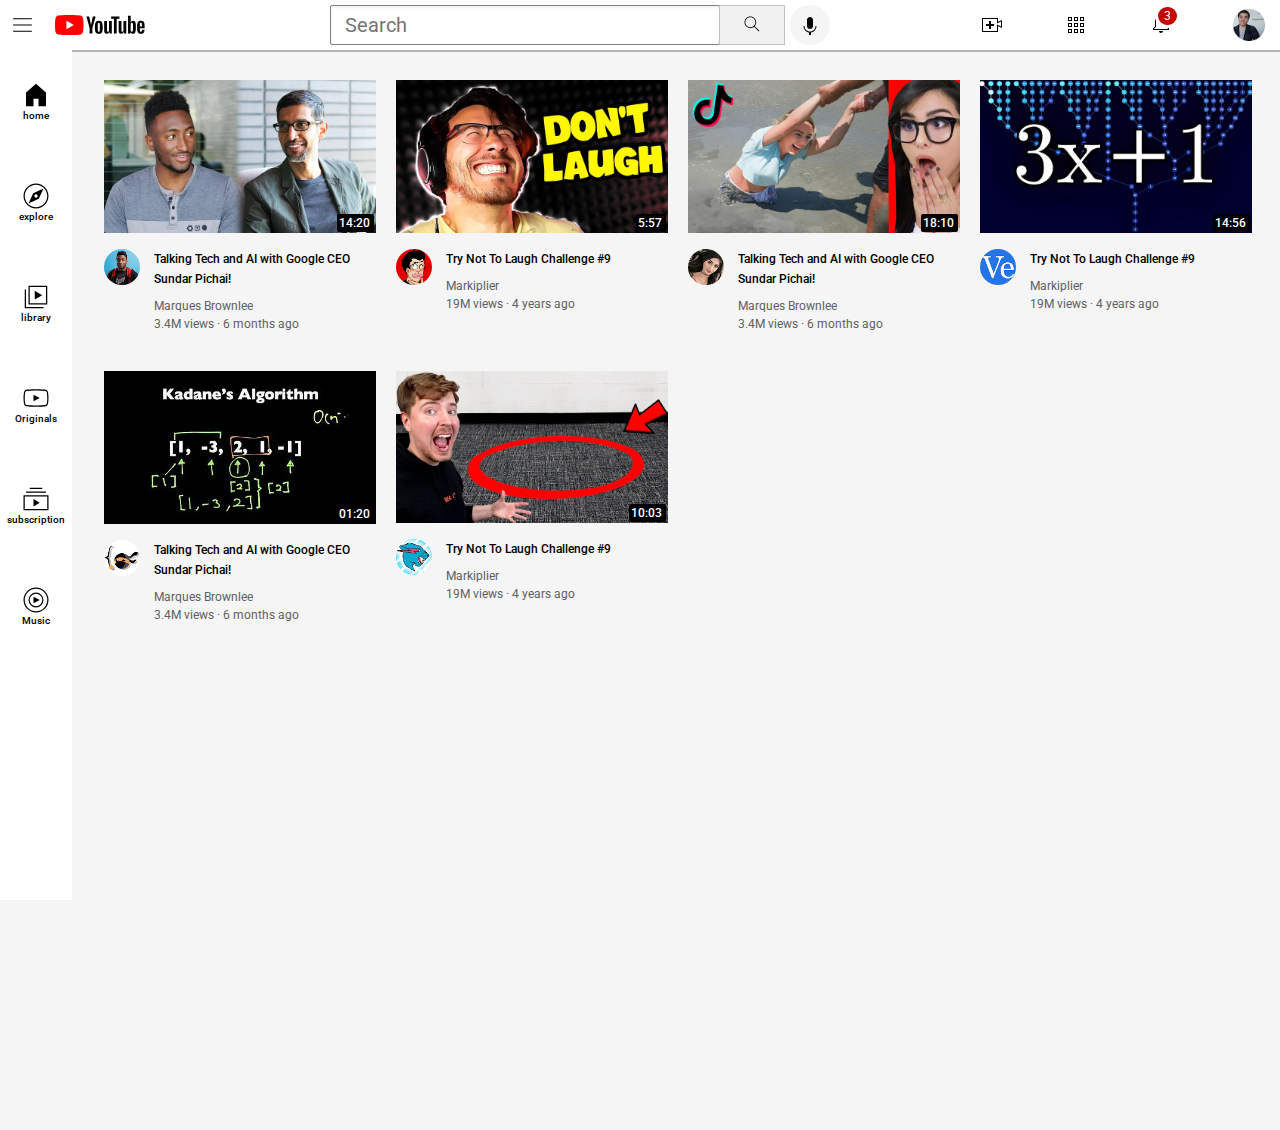
<file: html/youtube.html>
<!DOCTYPE html>
<html>

<head>
    <title>YouTube.com Clone</title>

    <link rel="preconnect" href="https://fonts.googleapis.com">
    <link rel="preconnect" href="https://fonts.gstatic.com" crossorigin>
    <link href="https://fonts.googleapis.com/css2?family=Roboto:wght@400;500;700&display=swap" rel="stylesheet">
    <link rel="stylesheet" href="\css\style.css">
    <link rel="stylesheet" href="\css\header.css">
    <link rel="stylesheet" href="\css\sidebar.css">
</head>

<body>

    <!-- HEADER -->

    <div class="header">
        <div class="left-section">
            <img class="menu" src="\icons\hamburger-menu.svg">
            <img class="logo" src="\icons\youtube-logo.svg">
        </div>
        <div class="middle-section">
            <input class="search-bar" type="text" placeholder="Search">
            <button class="search-btn">
                <img src="\icons\search.svg" alt="search" class="search">
            </button>
            <button class="voice-btn">
                <img src="\icons\voice-search-icon.svg" alt="voice search" class="voice">
            </button>
        </div>
        <div class="right-section">
            <img src="\icons\upload.svg" alt="upload" class="upload">
            <img src="\icons\youtube-apps.svg" alt="Apps" class="apps">
            <div class="notification-icon-container">
                <img src="\icons\notifications.svg" alt="notification" class="notification">
                <div class="number-notification">3</div>
            </div>
            <img src="\icons\my-channel.jpeg" alt="channel-name" class="channel-logo">

        </div>
    </div>

    <!-- SIDEBAR MENU -->

    <div class="sidebar">
        <div class="sidebar-link">
            <img src="\sidebar\home.svg" alt="" class="home">
            <div class="home-content">home</div>
        </div>
        <div class="sidebar-link">
            <img src="\sidebar\explore.svg" alt="" class="explore">
            <div class="explore-content">explore</div>
        </div>
        <div class="sidebar-link">
            <img src="\sidebar\library.svg" alt="" class="library">
            <div class="library-content">library</div>
        </div>
        <div class="sidebar-link">
            <img src="\sidebar\originals.svg" alt="" class="originals">
            <div class="originals-content">Originals</div>
        </div>
        <div class="sidebar-link">
            <img src="\sidebar\subscriptions.svg" alt="" class="subscription">
            <div class="subscription-content">subscription</div>
        </div>
        <div class="sidebar-link">
            <img src="\sidebar\youtube-music.svg" alt="" class="music">
            <div class="music-content">Music</div>
        </div>
    </div>



    <!-- VIDEO BOX -->
    <div class="video-grid">
        <div class="video-preview">
            <div class="thumbnail-row">
                <img class="thumbnail" src="/images/thumbnail-1.webp">
                <div class="video-time">14:20</div>
            </div>
            <div class="video-info-grid">
                <div class="channel-picture">
                    <img class="profile-picture" src="/author/channel-1.jpeg">
                </div>
                <div class="video-info">
                    <p class="video-title">
                        Talking Tech and AI with Google CEO Sundar Pichai!
                    </p>
                    <p class="video-author">
                        Marques Brownlee
                    </p>
                    <p class="video-stats">
                        3.4M views &#183; 6 months ago
                    </p>
                </div>
            </div>
        </div>

        <div class="video-preview">
            <div class="thumbnail-row">
                <div class="video-time">5:57</div>
                <img class="thumbnail" src="/images/thumbnail-2.webp">
            </div>
            <div class="video-info-grid">
                <div class="channel-picture">
                    <img class="profile-picture" src="/author/channel-2.jpeg">
                </div>
                <div class="video-info">
                    <p class="video-title">
                        Try Not To Laugh Challenge #9
                    </p>
                    <p class="video-author">
                        Markiplier
                    </p>
                    <p class="video-stats">
                        19M views &#183; 4 years ago
                    </p>
                </div>
            </div>
        </div>
        <div class="video-preview">
            <div class="thumbnail-row">
                <div class="video-time">18:10</div>
                <img class="thumbnail" src="/images/thumbnail-3.webp">
            </div>
            <div class="video-info-grid">
                <div class="channel-picture">
                    <img class="profile-picture" src="/author/channel-3.jpeg">
                </div>
                <div class="video-info">
                    <p class="video-title">
                        Talking Tech and AI with Google CEO Sundar Pichai!
                    </p>
                    <p class="video-author">
                        Marques Brownlee
                    </p>
                    <p class="video-stats">
                        3.4M views &#183; 6 months ago
                    </p>
                </div>
            </div>
        </div>

        <div class="video-preview">
            <div class="thumbnail-row">
                <div class="video-time">14:56</div>
                <img class="thumbnail" src="/images/thumbnail-4.webp">
            </div>
            <div class="video-info-grid">
                <div class="channel-picture">
                    <img class="profile-picture" src="/author/channel-4.jpeg">
                </div>
                <div class="video-info">
                    <p class="video-title">
                        Try Not To Laugh Challenge #9
                    </p>
                    <p class="video-author">
                        Markiplier
                    </p>
                    <p class="video-stats">
                        19M views &#183; 4 years ago
                    </p>
                </div>
            </div>
        </div>
        <div class="video-preview">
            <div class="thumbnail-row">
                <div class="video-time">01:20</div>
                <img class="thumbnail" src="/images/thumbnail-5.webp">
            </div>
            <div class="video-info-grid">
                <div class="channel-picture">
                    <img class="profile-picture" src="/author/channel-5.jpeg">
                </div>
                <div class="video-info">
                    <p class="video-title">
                        Talking Tech and AI with Google CEO Sundar Pichai!
                    </p>
                    <p class="video-author">
                        Marques Brownlee
                    </p>
                    <p class="video-stats">
                        3.4M views &#183; 6 months ago
                    </p>
                </div>
            </div>
        </div>

        <div class="video-preview">
            <div class="thumbnail-row">
                <div class="video-time">10:03</div>
                <img class="thumbnail" src="/images/thumbnail-6.webp">
            </div>
            <div class="video-info-grid">
                <div class="channel-picture">
                    <img class="profile-picture" src="/author/channel-6.jpeg">
                </div>
                <div class="video-info">
                    <p class="video-title">
                        Try Not To Laugh Challenge #9
                    </p>
                    <p class="video-author">
                        Markiplier
                    </p>
                    <p class="video-stats">
                        19M views &#183; 4 years ago
                    </p>
                </div>
            </div>
        </div>
    </div>
</body>

</html>
</file>
<file: css/style.css>
p {
    font-family: Roboto, Arial;
    margin-top: 0;
    margin-bottom: 0;
}

.thumbnail {
    width: 100%;
}


/* .search-bar {
    display: block;
} */

.video-title {
    margin-top: 0;
    font-size: 12px;
    font-weight: 500;
    line-height: 20px;
    margin-bottom: 10px;
}

.video-info-grid {
    display: grid;
    grid-template-columns: 50px 1fr;
}

.profile-picture {
    width: 36px;
    border-radius: 50px;
}

.thumbnail-row {
    margin-bottom: 12px;
    position: relative;
}

.video-author,
.video-stats {
    font-size: 12px;
    color: rgb(96, 96, 96);
}

.video-author {
    margin-bottom: 4px;
}

.video-grid {
    display: grid;
    grid-template-columns: 1fr 1fr 1fr;
    column-gap: 20px;
    row-gap: 40px;
}

@media (max-width:750px) {
    .video-grid {
        grid-template-columns: 1fr 1fr;
    }
}

@media (min-width:1000px) {
    .video-grid {
        grid-template-columns: 1fr 1fr 1fr 1fr;
    }
}

body {
    height: 1000px;
    padding-top: 50px;
    margin-bottom: 50px;
    margin-top: 30px;
    background-color: rgb(245, 245, 245);
    padding-left: 96px;
    padding-right: 20px;
}

.video-time {
    font-family: Roboto, Arial;
    background-color: black;
    color: #fff;
    position: absolute;
    bottom: 5px;
    right: 2px;
    font-weight: 500;
    font-size: 12px;
    padding: 2px 4px 2px 2px;
    border-radius: 2px;
}
</file>
<file: css/header.css>
.header {
    height: 50px;
    display: flex;
    flex-direction: row;
    justify-content: space-between;
    position: fixed;
    top: 0;
    left: 0;
    right: 0;
    background-color: white;
    border-bottom-width: 2px;
    border-bottom-style: solid;
    border-bottom-color: rgb(182, 182, 182);
    padding-left: 0px;
    z-index: 2;
}


/*LEFT SECTION*/

.left-section {
    display: flex;
    align-items: center;
}

.menu {
    height: 25px;
    margin-left: 10px;
}

.logo {
    height: 20px;
    margin-left: 20px;
}


/*LEFT SECTION ENDS HERE*/


/*MIDDLE SECTION STARTS HERE*/

.middle-section {
    display: flex;
    flex: 1;
    margin-left: 70px;
    margin-right: 35px;
    max-width: 500px;
    align-items: center;
}

.search-btn {
    height: 40px;
    width: 66px;
    background-color: rgb(241, 241, 241);
    border-width: 1px;
    border-style: solid;
    border-color: rgb(192, 192, 192);
    margin-left: -1px;
}

.voice-btn {
    height: 40px;
    width: 40px;
    border-radius: 40px;
    border-width: 1px;
    margin-left: 5px;
    border: none;
    background-color: rgb(245, 245, 245);
}

.voice {
    height: 24px;
    margin-top: 4px;
}

.voice-btn:hover {
    box-shadow: 0px 0px 1px 0px;
}

.search-btn:hover {
    box-shadow: 0px 0px 1px 0px;
}

.search-bar {
    flex: 1;
    height: 36px;
    font-size: 20px;
    padding-left: 10px;
    font-style: bold;
    border-width: 1px;
    border-color: grey;
    border-style: solid;
    border-radius: 2px;
    box-shadow: inset 1px 2px 3px rgba(0, 0, 0, 0.05);
    width: 0;
    align-items: center;
}

.search {
    height: 20px;
}

.search-bar::placeholder {
    font-family: Roboto, Arial;
    font-size: 20px;
    padding-left: 4px;
}

.search-icon {
    height: 25px;
    margin-top: 50px;
}


/*MIDDLE SECTION ENDS HERE*/


/*RIGHT SECTION STARTS HERE*/

.right-section {
    width: 300px;
    display: flex;
    align-items: center;
    justify-content: space-between;
    flex-shrink: 0;
}

.upload {
    height: 24px;
}

.apps {
    height: 24px;
}

.notification {
    height: 24px;
}

.channel-logo {
    height: 32px;
    border-radius: 32;
    margin-right: 15px;
}

.notification-icon-container {
    position: relative;
}

.number-notification {
    position: absolute;
    top: -7px;
    right: -7px;
    background-color: rgb(200, 0, 0);
    color: white;
    font-family: Roboto, Arial;
    font-size: 12px;
    padding-top: 2px;
    padding-left: 6px;
    padding-right: 6px;
    padding-bottom: 2px;
    border-radius: 20px;
    border-style: solid;
    border-color: white;
}


/*RIGHT SECTION ENDS HERE*/
</file>
<file: css/sidebar.css>
.sidebar {
    position: fixed;
    background-color: rgb(255, 255, 255);
    left: 0px;
    top: 50px;
    bottom: 0;
    width: 72px;
    z-index: 200;
}


/* .home {
    height: 24px;
    display: block;
}

.explore {
    height: 24px;
    display: block;
}

.library {
    height: 24px;
    display: block;
}

.originals {
    height: 24px;
    display: block;
}

.subscription {
    height: 24px;
    display: block;
}

.music {
    height: 24px;
    display: block;
} */

.sidebar-link {
    background-color: white;
    height: 100px;
    margin-bottom: 1px;
    display: flex;
    justify-content: center;
    align-items: center;
    flex-direction: column;
}

.sidebar-link:hover {
    background-color: rgb(233, 230, 230);
}

.sidebar-link img {
    height: 30px;
    display: flex;
}

.sidebar-link div {
    font-family: Roboto, Arial;
    font-size: 10px;
    font-weight: 500;
}
</file>
